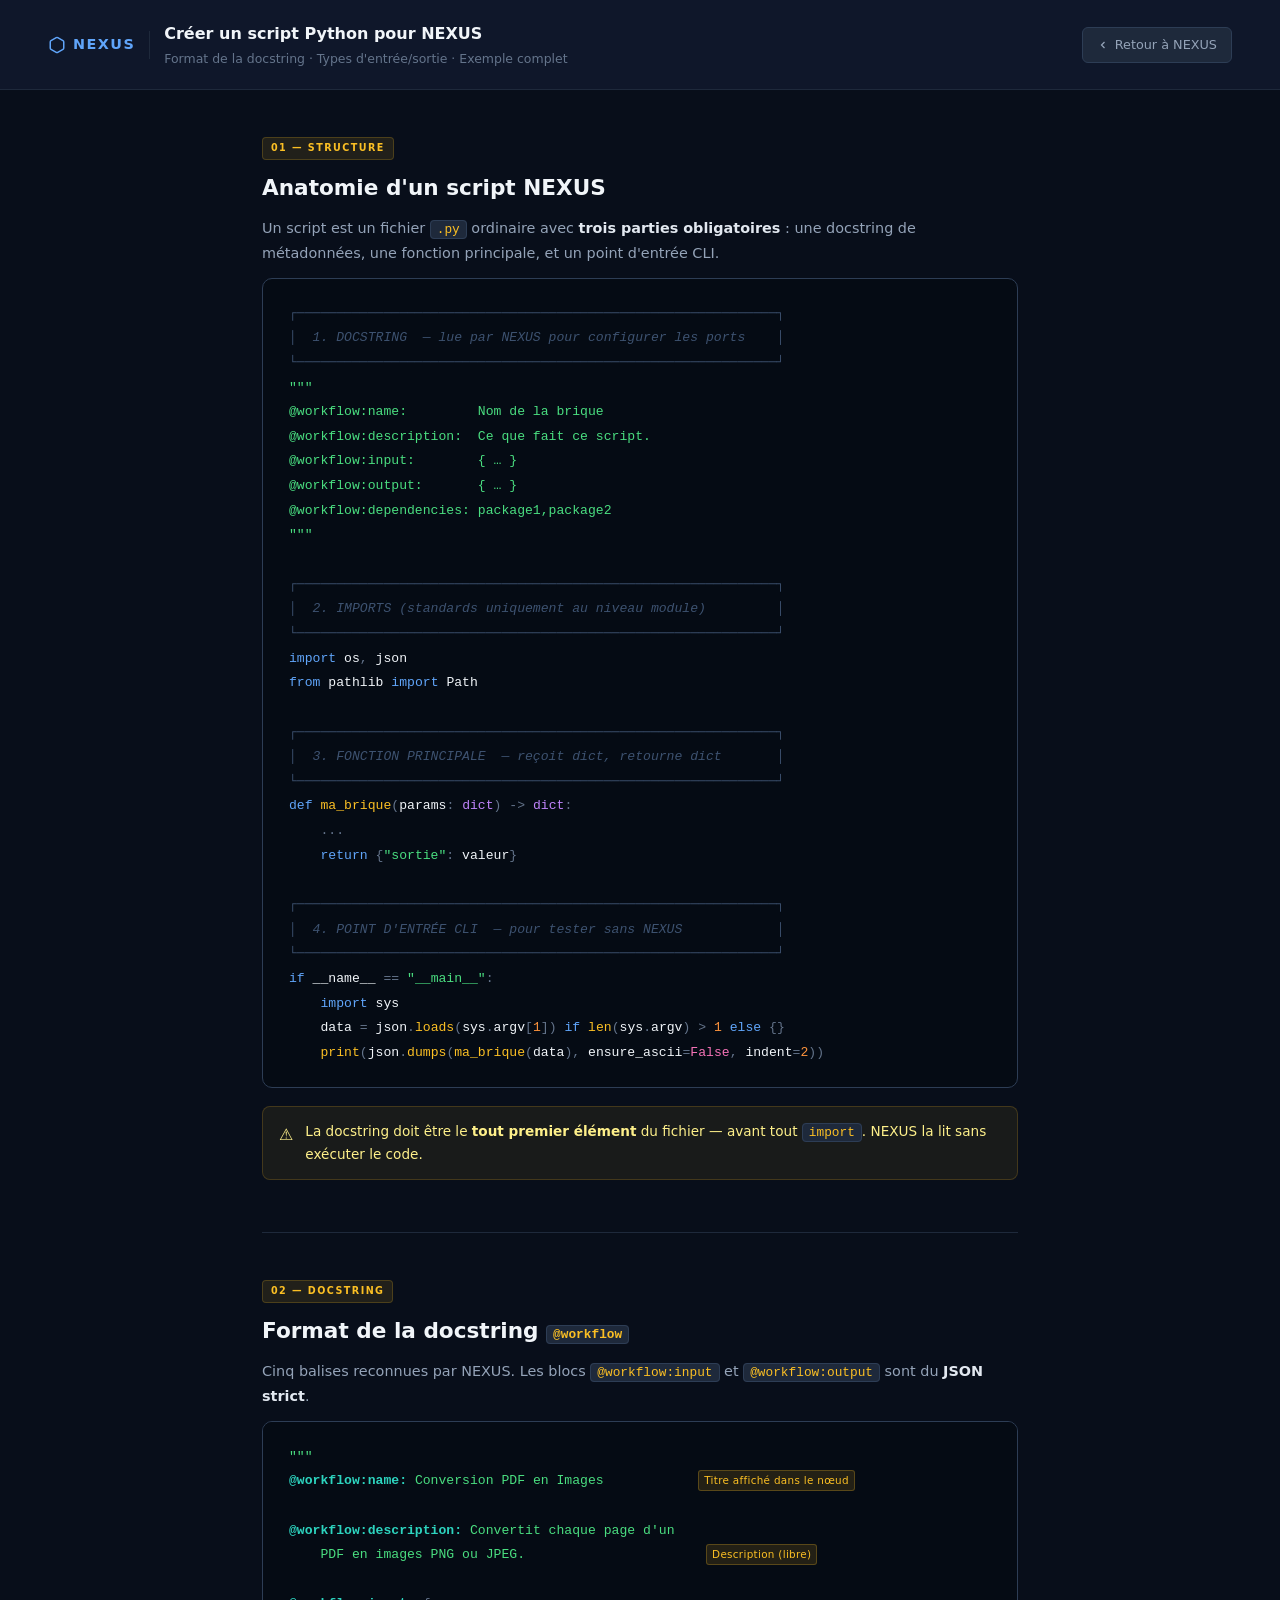
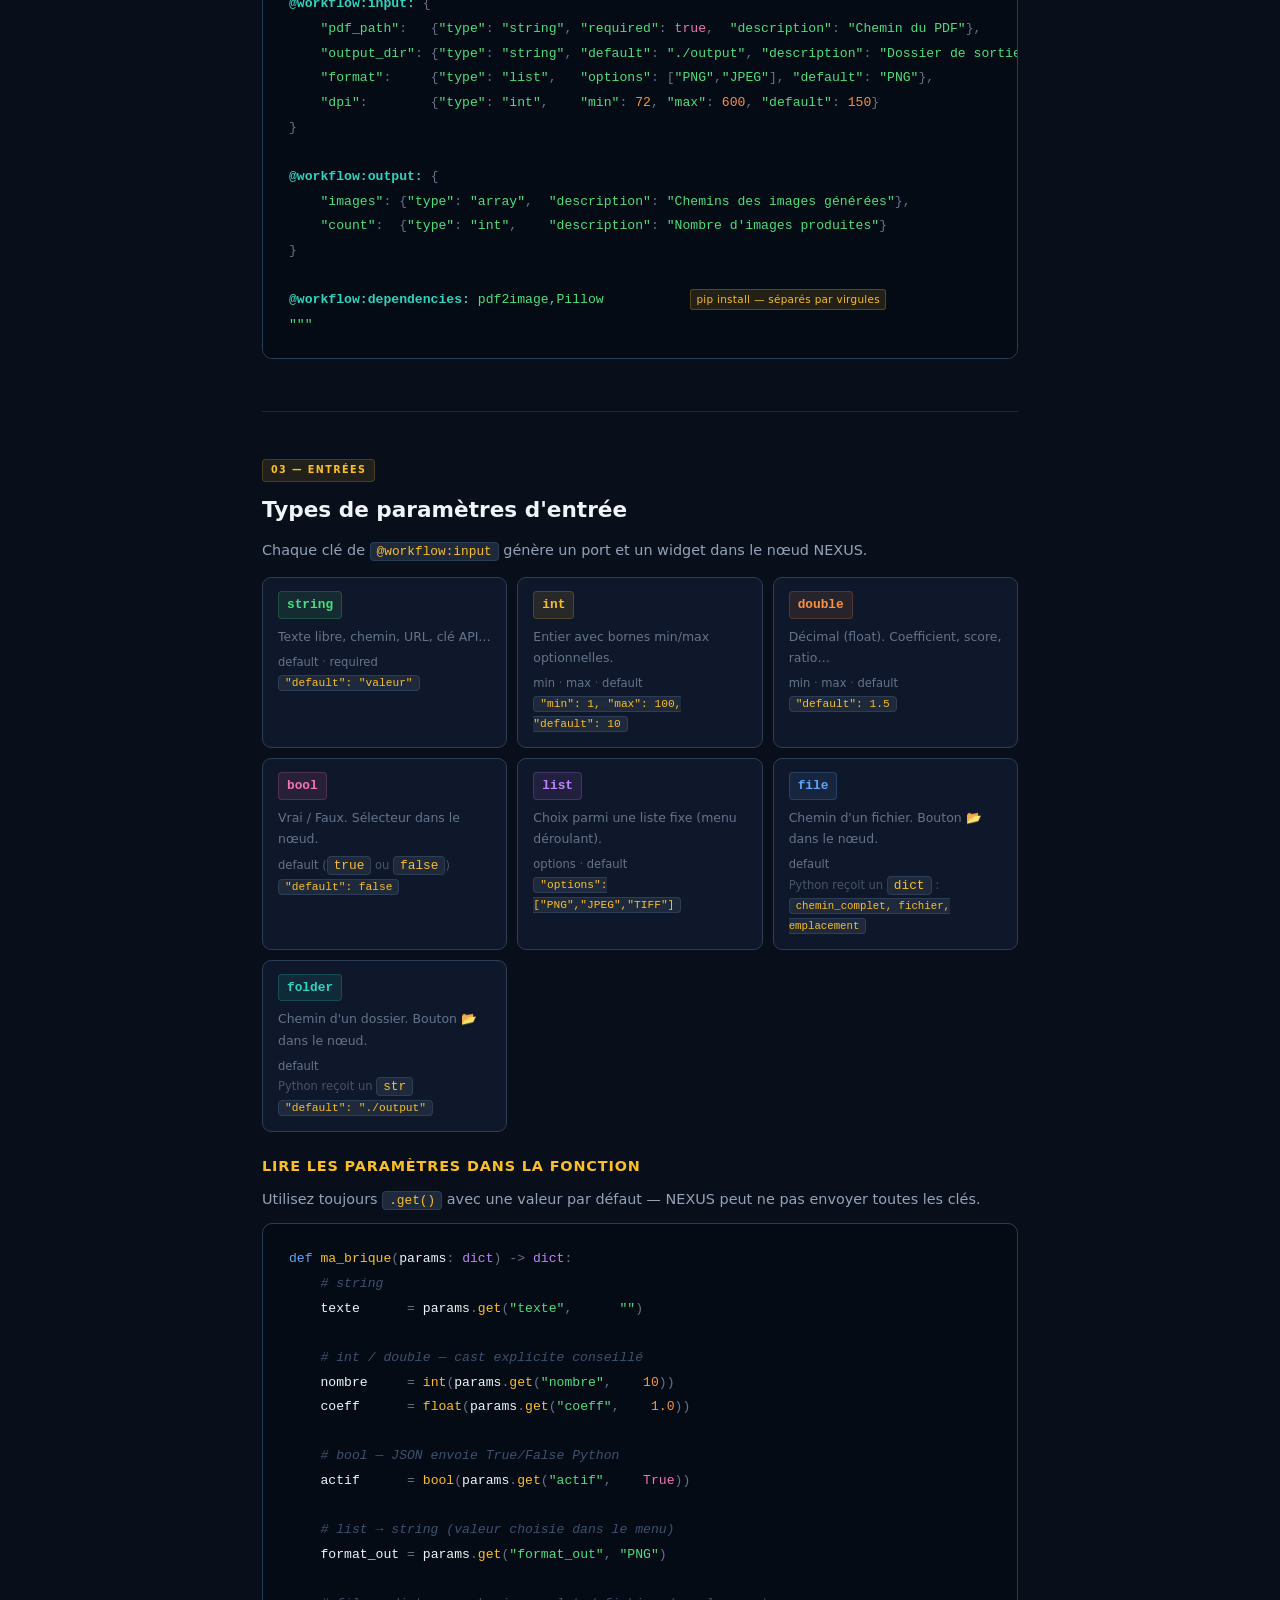
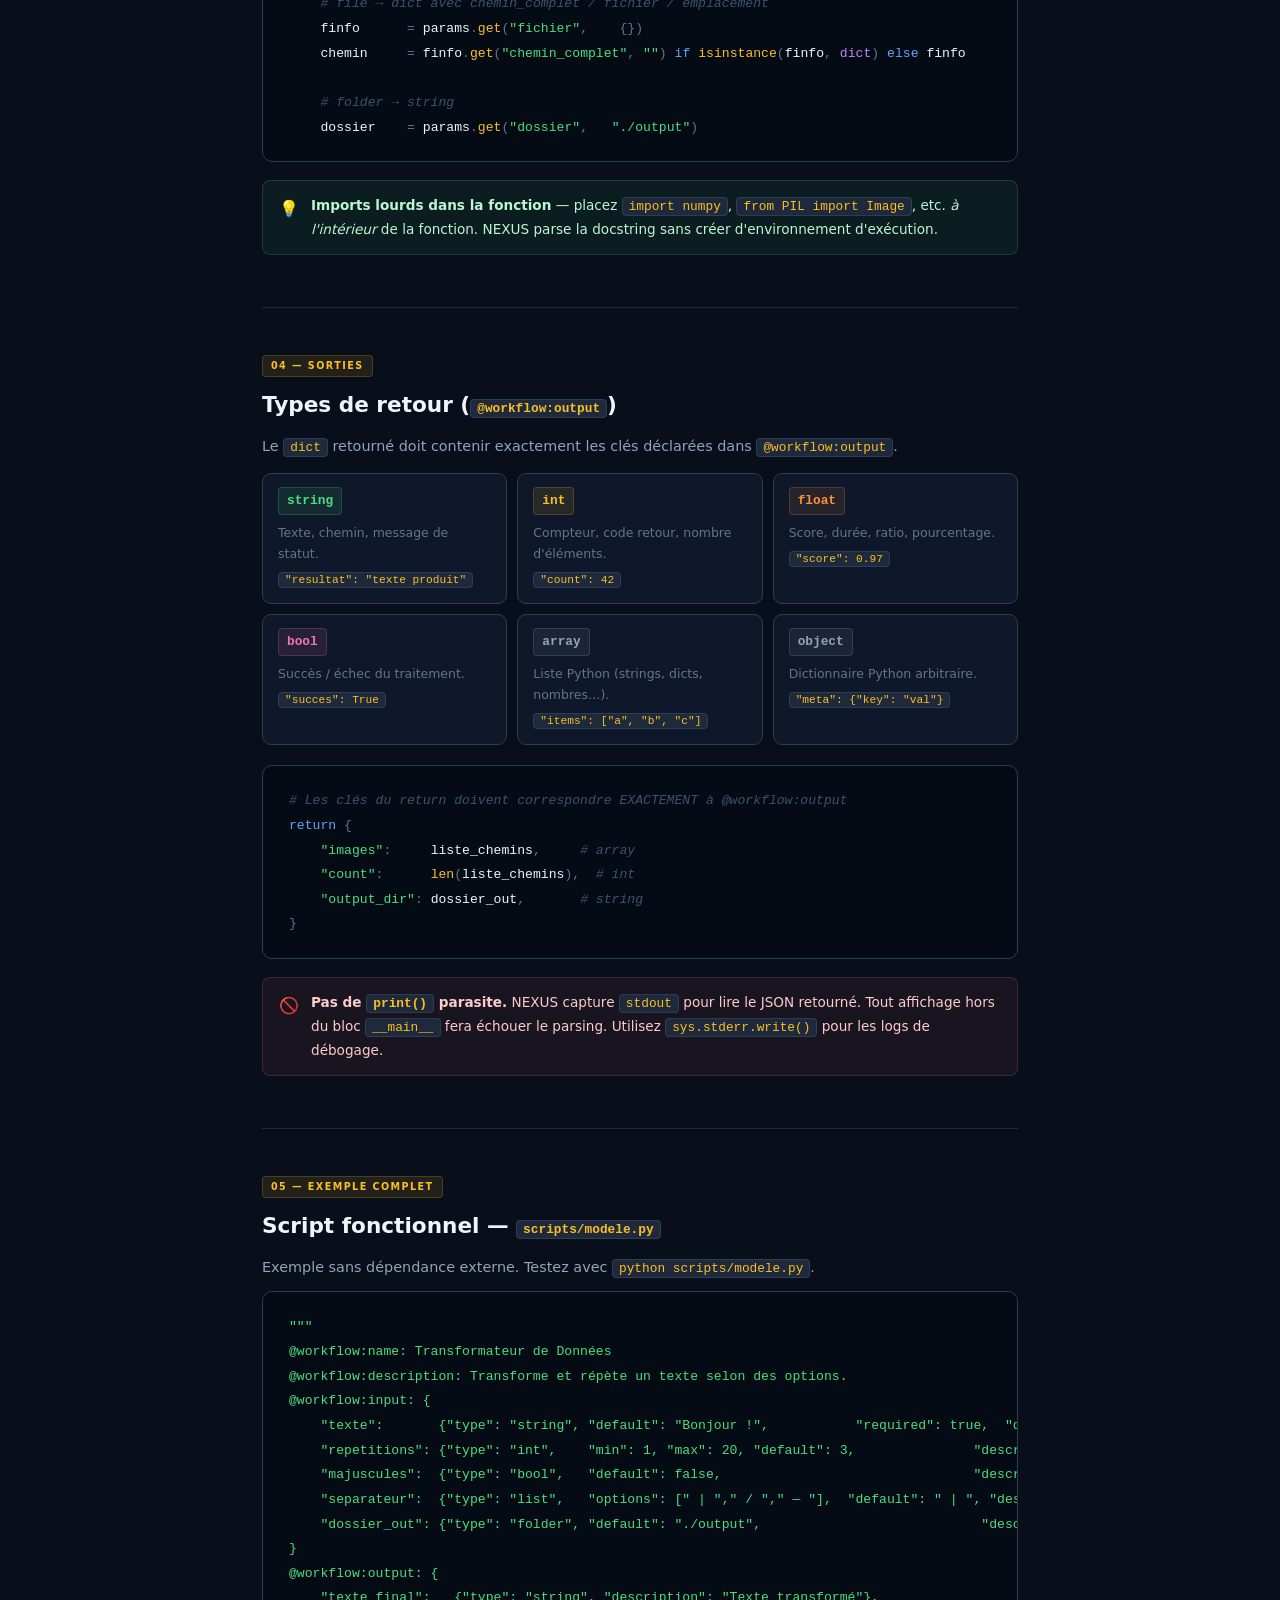
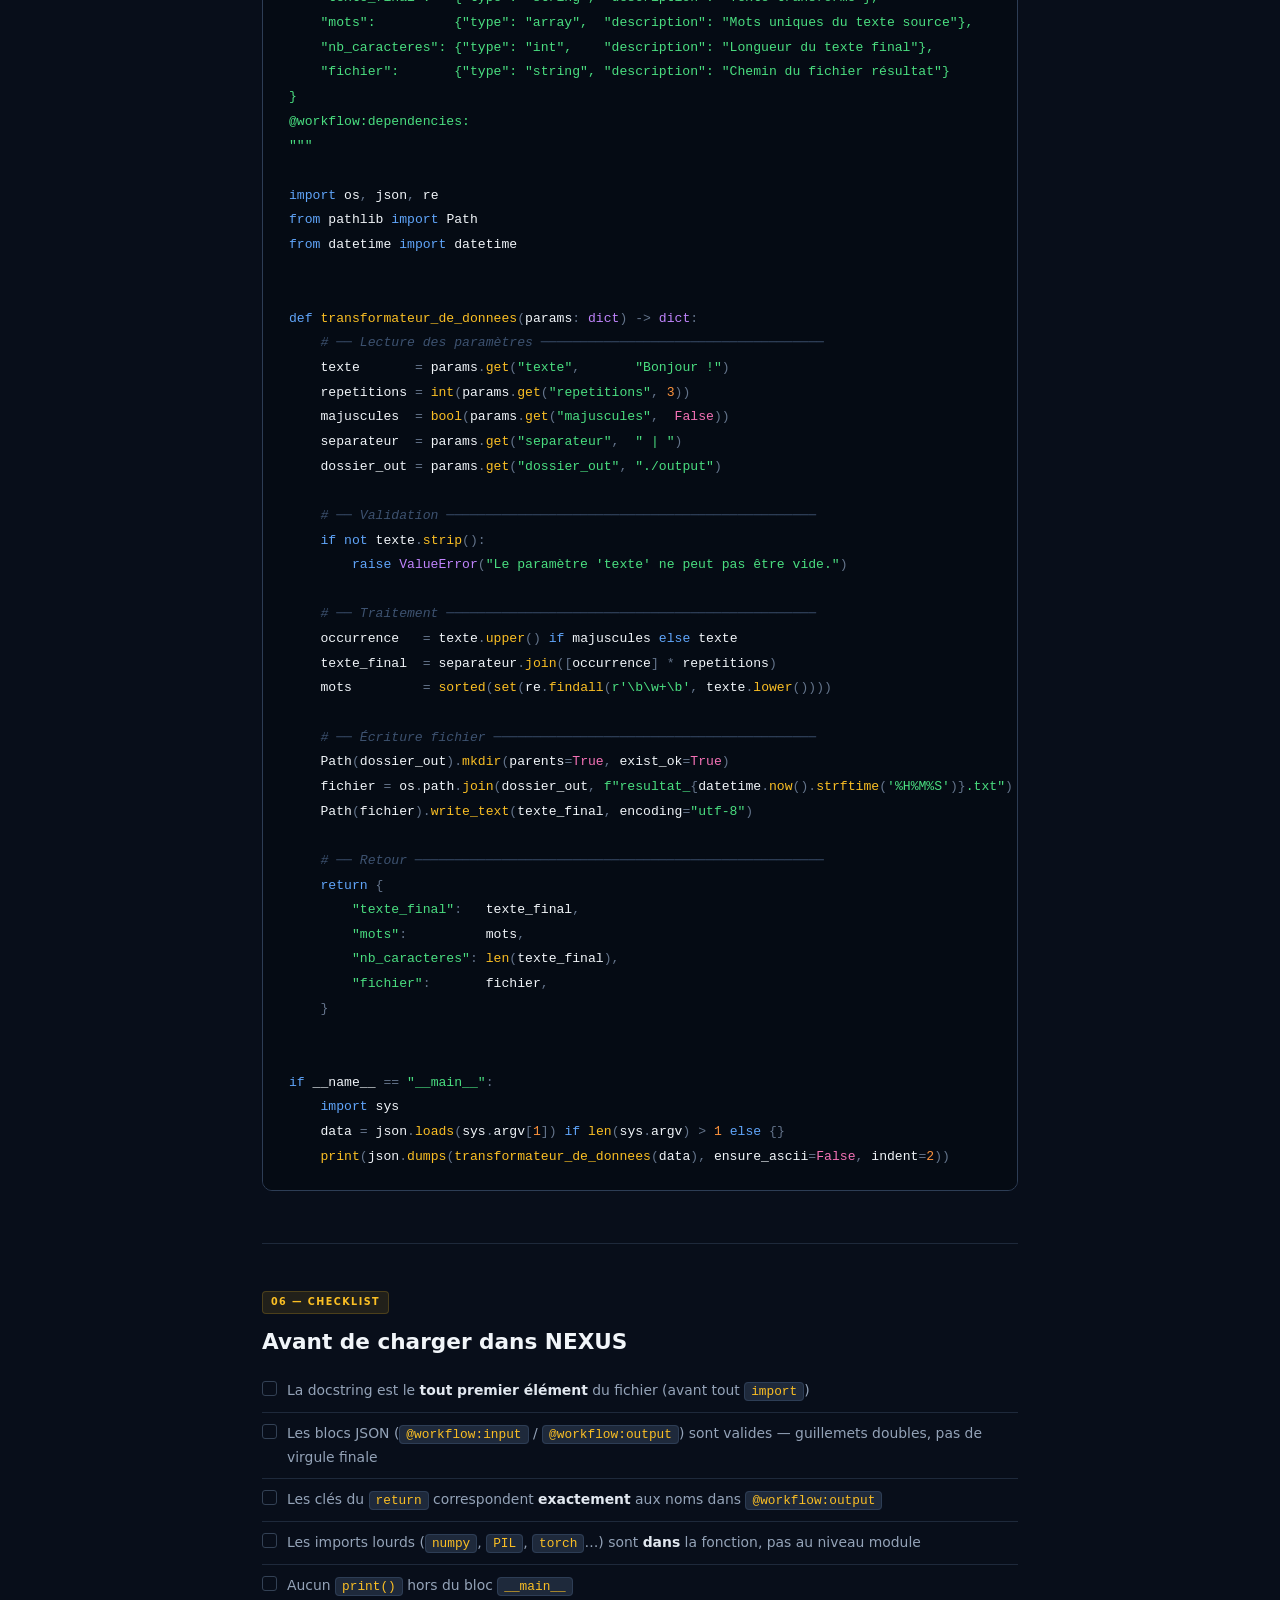
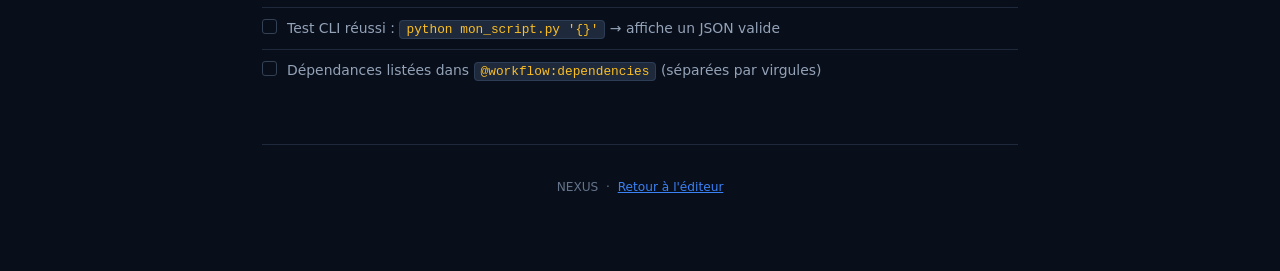
<file: modele.html>
<!DOCTYPE html>
<html lang="fr">
<head>
    <meta charset="UTF-8">
    <meta name="viewport" content="width=device-width, initial-scale=1.0">
    <title>NEXUS — Créer un script Python</title>
    <style>
        :root {
            --bg:       #080e1a;
            --surface:  #0f172a;
            --s2:       #1e293b;
            --s3:       #334155;
            --border:   #1e293b;
            --b2:       #2d3d55;
            --text:     #e2e8f0;
            --muted:    #64748b;
            --yellow:   #fbbf24;
            --green:    #4ade80;
            --blue:     #60a5fa;
            --pink:     #f472b6;
            --purple:   #c084fc;
            --orange:   #fb923c;
            --teal:     #2dd4bf;
            --red:      #f87171;
        }

        * { box-sizing: border-box; margin: 0; padding: 0; }

        body {
            background: var(--bg);
            color: var(--text);
            font-family: system-ui, -apple-system, 'Segoe UI', sans-serif;
            font-size: 14.5px;
            line-height: 1.7;
        }

        /* ── Page header ── */
        .page-header {
            background: var(--surface);
            border-bottom: 1px solid var(--border);
            padding: 20px 48px;
            display: flex;
            align-items: center;
            justify-content: space-between;
            gap: 16px;
        }
        .page-header-left { display: flex; align-items: center; gap: 14px; }
        .nexus-logo { display: flex; align-items: center; gap: 7px; font-weight: 800; font-size: .9rem; color: #60a5fa; letter-spacing: .1em; }
        .page-title { font-size: 1rem; font-weight: 700; color: #f1f5f9; }
        .page-sub   { font-size: .78rem; color: var(--muted); margin-top: 1px; }
        .btn-back {
            display: inline-flex; align-items: center; gap: 6px;
            padding: 6px 14px; border-radius: 6px;
            background: var(--s2); border: 1px solid var(--b2);
            color: #94a3b8; font-size: .8rem; text-decoration: none;
            transition: all .15s;
        }
        .btn-back:hover { color: white; border-color: var(--s3); background: var(--s3); text-decoration: none; }

        /* ── Layout ── */
        .wrapper { max-width: 820px; margin: 0 auto; padding: 44px 32px 80px; }

        /* ── Sections ── */
        .section { margin-bottom: 52px; }
        .section-label {
            display: inline-block;
            font-size: .6rem; font-weight: 800;
            text-transform: uppercase; letter-spacing: .15em;
            color: var(--yellow);
            background: rgba(251,191,36,.1);
            border: 1px solid rgba(251,191,36,.2);
            border-radius: 4px;
            padding: 2px 8px;
            margin-bottom: 10px;
        }
        h2 {
            font-size: 1.35rem; font-weight: 800;
            color: #f1f5f9; margin-bottom: 10px;
        }
        h3 {
            font-size: .9rem; font-weight: 700;
            color: var(--yellow); margin: 22px 0 8px;
            text-transform: uppercase; letter-spacing: .06em;
        }
        p { color: #94a3b8; margin-bottom: 10px; font-size: .9rem; }
        p strong { color: #e2e8f0; }

        /* ── Code blocks ── */
        pre {
            background: #050b14;
            border: 1px solid var(--b2);
            border-radius: 10px;
            padding: 22px 26px;
            overflow-x: auto;
            margin: 12px 0 18px;
            position: relative;
        }
        pre code {
            font-family: 'Consolas', 'Fira Code', 'JetBrains Mono', monospace;
            font-size: .82rem;
            line-height: 1.8;
            color: var(--text);
        }
        code {
            font-family: 'Consolas', 'Fira Code', monospace;
            font-size: .8rem;
            background: var(--s2);
            border: 1px solid var(--b2);
            border-radius: 4px;
            padding: 1px 6px;
            color: var(--yellow);
        }
        pre code { background: none; border: none; padding: 0; }

        /* Syntax */
        .c  { color: #3d5270; font-style: italic; }
        .s  { color: var(--green); }
        .k  { color: var(--blue); }
        .fn { color: var(--yellow); }
        .t  { color: var(--purple); }
        .n  { color: #f1f5f9; }
        .op { color: var(--muted); }
        .kw { color: var(--teal); font-weight: 600; }
        .vl { color: var(--orange); }
        .bk { color: var(--pink); }
        .cm { color: var(--muted); font-style: italic; }

        /* Annotation flottante dans le code */
        .ann {
            display: inline-block;
            background: rgba(251,191,36,.12);
            border: 1px solid rgba(251,191,36,.25);
            color: var(--yellow);
            font-size: .65rem; font-style: normal;
            border-radius: 3px; padding: 0 5px;
            margin-left: 8px;
            vertical-align: middle;
            font-family: system-ui, sans-serif;
            letter-spacing: .03em;
        }

        /* ── Type cards ── */
        .types-grid {
            display: grid;
            grid-template-columns: repeat(auto-fill, minmax(220px, 1fr));
            gap: 10px;
            margin: 14px 0 20px;
        }
        .type-card {
            background: var(--surface);
            border: 1px solid var(--b2);
            border-radius: 9px;
            padding: 13px 15px;
            transition: border-color .15s;
        }
        .type-card:hover { border-color: var(--s3); }
        .type-name {
            display: inline-block;
            font-family: monospace; font-size: .8rem; font-weight: 700;
            padding: 2px 8px; border-radius: 4px; margin-bottom: 7px;
        }
        .type-desc { font-size: .78rem; color: var(--muted); margin-bottom: 6px; }
        .type-props { font-size: .72rem; color: #475569; }
        .type-props span { color: #64748b; }

        .tn-str    { background: rgba(74,222,128,.1);  color: #4ade80; border: 1px solid rgba(74,222,128,.2); }
        .tn-int    { background: rgba(251,191,36,.1);  color: #fbbf24; border: 1px solid rgba(251,191,36,.2); }
        .tn-double { background: rgba(251,146,60,.1);  color: #fb923c; border: 1px solid rgba(251,146,60,.2); }
        .tn-bool   { background: rgba(244,114,182,.1); color: #f472b6; border: 1px solid rgba(244,114,182,.2); }
        .tn-list   { background: rgba(192,132,252,.1); color: #c084fc; border: 1px solid rgba(192,132,252,.2); }
        .tn-file   { background: rgba(96,165,250,.1);  color: #60a5fa; border: 1px solid rgba(96,165,250,.2); }
        .tn-folder { background: rgba(45,212,191,.1);  color: #2dd4bf; border: 1px solid rgba(45,212,191,.2); }
        .tn-array  { background: rgba(148,163,184,.1); color: #94a3b8; border: 1px solid rgba(148,163,184,.2); }
        .tn-object { background: rgba(148,163,184,.1); color: #94a3b8; border: 1px solid rgba(148,163,184,.2); }
        .tn-float  { background: rgba(251,146,60,.1);  color: #fb923c; border: 1px solid rgba(251,146,60,.2); }

        /* ── Callouts ── */
        .callout {
            display: flex; gap: 12px;
            padding: 13px 16px;
            border-radius: 8px;
            margin: 14px 0;
            font-size: .85rem;
        }
        .callout-icon { font-size: 1rem; flex-shrink: 0; margin-top: 1px; }
        .c-info  { background: rgba(96,165,250,.07);  border: 1px solid rgba(96,165,250,.18);  color: #bfdbfe; }
        .c-warn  { background: rgba(251,191,36,.07);  border: 1px solid rgba(251,191,36,.18);  color: #fef08a; }
        .c-tip   { background: rgba(74,222,128,.07);  border: 1px solid rgba(74,222,128,.18);  color: #bbf7d0; }
        .c-error { background: rgba(248,113,113,.07); border: 1px solid rgba(248,113,113,.18); color: #fecaca; }
        .callout strong { color: inherit; }

        /* ── Divider ── */
        .sep { border: none; border-top: 1px solid var(--border); margin: 44px 0; }

        /* ── Checklist ── */
        .check { display: flex; flex-direction: column; gap: 0; }
        .check-row {
            display: flex; align-items: flex-start; gap: 10px;
            padding: 9px 0; border-bottom: 1px solid var(--border);
            font-size: .87rem; color: #94a3b8;
        }
        .check-row:last-child { border: none; }
        .check-box {
            width: 15px; height: 15px; flex-shrink: 0; margin-top: 2px;
            border: 1.5px solid var(--s3); border-radius: 3px;
        }

        /* ── Footer ── */
        footer {
            text-align: center; color: var(--muted); font-size: .76rem;
            padding: 32px 0 0; border-top: 1px solid var(--border);
            margin-top: 20px;
        }
    </style>
</head>
<body>

<!-- Header -->
<div class="page-header">
    <div class="page-header-left">
        <div class="nexus-logo">
            <svg width="18" height="18" viewBox="0 0 24 24" fill="none" stroke="currentColor" stroke-width="2">
                <path d="M21 16V8a2 2 0 0 0-1-1.73l-7-4a2 2 0 0 0-2 0l-7 4A2 2 0 0 0 3 8v8a2 2 0 0 0 1 1.73l7 4a2 2 0 0 0 2 0l7-4A2 2 0 0 0 21 16z"></path>
            </svg>
            NEXUS
        </div>
        <div style="width:1px;height:28px;background:var(--border)"></div>
        <div>
            <div class="page-title">Créer un script Python pour NEXUS</div>
            <div class="page-sub">Format de la docstring · Types d'entrée/sortie · Exemple complet</div>
        </div>
    </div>
    <a href="index.html" class="btn-back">
        <svg width="12" height="12" viewBox="0 0 24 24" fill="none" stroke="currentColor" stroke-width="2.5"><polyline points="15 18 9 12 15 6"></polyline></svg>
        Retour à NEXUS
    </a>
</div>

<div class="wrapper">

    <!-- ── 1. Structure d'un script ── -->
    <div class="section">
        <div class="section-label">01 — Structure</div>
        <h2>Anatomie d'un script NEXUS</h2>
        <p>
            Un script est un fichier <code>.py</code> ordinaire avec <strong>trois parties obligatoires</strong> :
            une docstring de métadonnées, une fonction principale, et un point d'entrée CLI.
        </p>

<pre><code><span class="c">┌─────────────────────────────────────────────────────────────┐
│  1. DOCSTRING  — lue par NEXUS pour configurer les ports    │
└─────────────────────────────────────────────────────────────┘</span>
<span class="s">"""
@workflow:name:         Nom de la brique
@workflow:description:  Ce que fait ce script.
@workflow:input:        { … }
@workflow:output:       { … }
@workflow:dependencies: package1,package2
"""</span>

<span class="c">┌─────────────────────────────────────────────────────────────┐
│  2. IMPORTS (standards uniquement au niveau module)         │
└─────────────────────────────────────────────────────────────┘</span>
<span class="k">import</span> <span class="n">os</span><span class="op">,</span> <span class="n">json</span>
<span class="k">from</span> <span class="n">pathlib</span> <span class="k">import</span> <span class="n">Path</span>

<span class="c">┌─────────────────────────────────────────────────────────────┐
│  3. FONCTION PRINCIPALE  — reçoit dict, retourne dict       │
└─────────────────────────────────────────────────────────────┘</span>
<span class="k">def</span> <span class="fn">ma_brique</span><span class="op">(</span><span class="n">params</span><span class="op">:</span> <span class="t">dict</span><span class="op">)</span> <span class="op">-></span> <span class="t">dict</span><span class="op">:</span>
    <span class="op">...</span>
    <span class="k">return</span> <span class="op">{</span><span class="s">"sortie"</span><span class="op">:</span> <span class="n">valeur</span><span class="op">}</span>

<span class="c">┌─────────────────────────────────────────────────────────────┐
│  4. POINT D'ENTRÉE CLI  — pour tester sans NEXUS            │
└─────────────────────────────────────────────────────────────┘</span>
<span class="k">if</span> <span class="n">__name__</span> <span class="op">==</span> <span class="s">"__main__"</span><span class="op">:</span>
    <span class="k">import</span> <span class="n">sys</span>
    <span class="n">data</span> <span class="op">=</span> <span class="n">json</span><span class="op">.</span><span class="fn">loads</span><span class="op">(</span><span class="n">sys</span><span class="op">.</span><span class="n">argv</span><span class="op">[</span><span class="vl">1</span><span class="op">])</span> <span class="k">if</span> <span class="fn">len</span><span class="op">(</span><span class="n">sys</span><span class="op">.</span><span class="n">argv</span><span class="op">)</span> <span class="op">></span> <span class="vl">1</span> <span class="k">else</span> <span class="op">{}</span>
    <span class="fn">print</span><span class="op">(</span><span class="n">json</span><span class="op">.</span><span class="fn">dumps</span><span class="op">(</span><span class="fn">ma_brique</span><span class="op">(</span><span class="n">data</span><span class="op">),</span> <span class="n">ensure_ascii</span><span class="op">=</span><span class="bk">False</span><span class="op">,</span> <span class="n">indent</span><span class="op">=</span><span class="vl">2</span><span class="op">))</span></code></pre>

        <div class="callout c-warn">
            <div class="callout-icon">⚠️</div>
            <div>
                La docstring doit être le <strong>tout premier élément</strong> du fichier — avant tout <code>import</code>.
                NEXUS la lit sans exécuter le code.
            </div>
        </div>
    </div>

    <hr class="sep">

    <!-- ── 2. Docstring détaillée ── -->
    <div class="section">
        <div class="section-label">02 — Docstring</div>
        <h2>Format de la docstring <code>@workflow</code></h2>
        <p>Cinq balises reconnues par NEXUS. Les blocs <code>@workflow:input</code> et <code>@workflow:output</code> sont du <strong>JSON strict</strong>.</p>

<pre><code><span class="s">"""</span>
<span class="kw">@workflow:name:</span> <span class="s">Conversion PDF en Images</span>           <span class="ann">Titre affiché dans le nœud</span>

<span class="kw">@workflow:description:</span> <span class="s">Convertit chaque page d'un</span>
<span class="s">    PDF en images PNG ou JPEG.</span>                      <span class="ann">Description (libre)</span>

<span class="kw">@workflow:input:</span> <span class="op">{</span>
    <span class="s">"pdf_path"</span><span class="op">:</span>   <span class="op">{</span><span class="s">"type"</span><span class="op">:</span> <span class="s">"string"</span><span class="op">,</span> <span class="s">"required"</span><span class="op">:</span> <span class="bk">true</span><span class="op">,</span>  <span class="s">"description"</span><span class="op">:</span> <span class="s">"Chemin du PDF"</span><span class="op">},</span>
    <span class="s">"output_dir"</span><span class="op">:</span> <span class="op">{</span><span class="s">"type"</span><span class="op">:</span> <span class="s">"string"</span><span class="op">,</span> <span class="s">"default"</span><span class="op">:</span> <span class="s">"./output"</span><span class="op">,</span> <span class="s">"description"</span><span class="op">:</span> <span class="s">"Dossier de sortie"</span><span class="op">},</span>
    <span class="s">"format"</span><span class="op">:</span>     <span class="op">{</span><span class="s">"type"</span><span class="op">:</span> <span class="s">"list"</span><span class="op">,</span>   <span class="s">"options"</span><span class="op">: [</span><span class="s">"PNG"</span><span class="op">,</span><span class="s">"JPEG"</span><span class="op">],</span> <span class="s">"default"</span><span class="op">:</span> <span class="s">"PNG"</span><span class="op">},</span>
    <span class="s">"dpi"</span><span class="op">:</span>        <span class="op">{</span><span class="s">"type"</span><span class="op">:</span> <span class="s">"int"</span><span class="op">,</span>    <span class="s">"min"</span><span class="op">:</span> <span class="vl">72</span><span class="op">,</span> <span class="s">"max"</span><span class="op">:</span> <span class="vl">600</span><span class="op">,</span> <span class="s">"default"</span><span class="op">:</span> <span class="vl">150</span><span class="op">}</span>
<span class="op">}</span>

<span class="kw">@workflow:output:</span> <span class="op">{</span>
    <span class="s">"images"</span><span class="op">:</span> <span class="op">{</span><span class="s">"type"</span><span class="op">:</span> <span class="s">"array"</span><span class="op">,</span>  <span class="s">"description"</span><span class="op">:</span> <span class="s">"Chemins des images générées"</span><span class="op">},</span>
    <span class="s">"count"</span><span class="op">:</span>  <span class="op">{</span><span class="s">"type"</span><span class="op">:</span> <span class="s">"int"</span><span class="op">,</span>    <span class="s">"description"</span><span class="op">:</span> <span class="s">"Nombre d'images produites"</span><span class="op">}</span>
<span class="op">}</span>

<span class="kw">@workflow:dependencies:</span> <span class="s">pdf2image,Pillow</span>          <span class="ann">pip install — séparés par virgules</span>
<span class="s">"""</span></code></pre>
    </div>

    <hr class="sep">

    <!-- ── 3. Types d'entrée ── -->
    <div class="section">
        <div class="section-label">03 — Entrées</div>
        <h2>Types de paramètres d'entrée</h2>
        <p>Chaque clé de <code>@workflow:input</code> génère un port et un widget dans le nœud NEXUS.</p>

        <div class="types-grid">
            <div class="type-card">
                <div class="type-name tn-str">string</div>
                <div class="type-desc">Texte libre, chemin, URL, clé API…</div>
                <div class="type-props">
                    <span>default</span> · <span>required</span>
                    <br><code style="font-size:.7rem;">"default": "valeur"</code>
                </div>
            </div>
            <div class="type-card">
                <div class="type-name tn-int">int</div>
                <div class="type-desc">Entier avec bornes min/max optionnelles.</div>
                <div class="type-props">
                    <span>min</span> · <span>max</span> · <span>default</span>
                    <br><code style="font-size:.7rem;">"min": 1, "max": 100, "default": 10</code>
                </div>
            </div>
            <div class="type-card">
                <div class="type-name tn-double">double</div>
                <div class="type-desc">Décimal (float). Coefficient, score, ratio…</div>
                <div class="type-props">
                    <span>min</span> · <span>max</span> · <span>default</span>
                    <br><code style="font-size:.7rem;">"default": 1.5</code>
                </div>
            </div>
            <div class="type-card">
                <div class="type-name tn-bool">bool</div>
                <div class="type-desc">Vrai / Faux. Sélecteur dans le nœud.</div>
                <div class="type-props">
                    <span>default</span> (<code>true</code> ou <code>false</code>)
                    <br><code style="font-size:.7rem;">"default": false</code>
                </div>
            </div>
            <div class="type-card">
                <div class="type-name tn-list">list</div>
                <div class="type-desc">Choix parmi une liste fixe (menu déroulant).</div>
                <div class="type-props">
                    <span>options</span> · <span>default</span>
                    <br><code style="font-size:.7rem;">"options": ["PNG","JPEG","TIFF"]</code>
                </div>
            </div>
            <div class="type-card">
                <div class="type-name tn-file">file</div>
                <div class="type-desc">Chemin d'un fichier. Bouton 📂 dans le nœud.</div>
                <div class="type-props">
                    <span>default</span>
                    <br>Python reçoit un <code>dict</code> :<br>
                    <code style="font-size:.67rem;">chemin_complet, fichier, emplacement</code>
                </div>
            </div>
            <div class="type-card">
                <div class="type-name tn-folder">folder</div>
                <div class="type-desc">Chemin d'un dossier. Bouton 📂 dans le nœud.</div>
                <div class="type-props">
                    <span>default</span>
                    <br>Python reçoit un <code>str</code>
                    <br><code style="font-size:.7rem;">"default": "./output"</code>
                </div>
            </div>
        </div>

        <h3>Lire les paramètres dans la fonction</h3>
        <p>Utilisez toujours <code>.get()</code> avec une valeur par défaut — NEXUS peut ne pas envoyer toutes les clés.</p>

<pre><code><span class="k">def</span> <span class="fn">ma_brique</span><span class="op">(</span><span class="n">params</span><span class="op">:</span> <span class="t">dict</span><span class="op">)</span> <span class="op">-></span> <span class="t">dict</span><span class="op">:</span>
    <span class="c"># string</span>
    <span class="n">texte</span>      <span class="op">=</span> <span class="n">params</span><span class="op">.</span><span class="fn">get</span><span class="op">(</span><span class="s">"texte"</span><span class="op">,</span>      <span class="s">""</span><span class="op">)</span>

    <span class="c"># int / double — cast explicite conseillé</span>
    <span class="n">nombre</span>     <span class="op">=</span> <span class="fn">int</span><span class="op">(</span><span class="n">params</span><span class="op">.</span><span class="fn">get</span><span class="op">(</span><span class="s">"nombre"</span><span class="op">,</span>    <span class="vl">10</span><span class="op">))</span>
    <span class="n">coeff</span>      <span class="op">=</span> <span class="fn">float</span><span class="op">(</span><span class="n">params</span><span class="op">.</span><span class="fn">get</span><span class="op">(</span><span class="s">"coeff"</span><span class="op">,</span>    <span class="vl">1.0</span><span class="op">))</span>

    <span class="c"># bool — JSON envoie True/False Python</span>
    <span class="n">actif</span>      <span class="op">=</span> <span class="fn">bool</span><span class="op">(</span><span class="n">params</span><span class="op">.</span><span class="fn">get</span><span class="op">(</span><span class="s">"actif"</span><span class="op">,</span>    <span class="bk">True</span><span class="op">))</span>

    <span class="c"># list → string (valeur choisie dans le menu)</span>
    <span class="n">format_out</span> <span class="op">=</span> <span class="n">params</span><span class="op">.</span><span class="fn">get</span><span class="op">(</span><span class="s">"format_out"</span><span class="op">,</span> <span class="s">"PNG"</span><span class="op">)</span>

    <span class="c"># file → dict avec chemin_complet / fichier / emplacement</span>
    <span class="n">finfo</span>      <span class="op">=</span> <span class="n">params</span><span class="op">.</span><span class="fn">get</span><span class="op">(</span><span class="s">"fichier"</span><span class="op">,</span>    <span class="op">{})</span>
    <span class="n">chemin</span>     <span class="op">=</span> <span class="n">finfo</span><span class="op">.</span><span class="fn">get</span><span class="op">(</span><span class="s">"chemin_complet"</span><span class="op">,</span> <span class="s">""</span><span class="op">)</span> <span class="k">if</span> <span class="fn">isinstance</span><span class="op">(</span><span class="n">finfo</span><span class="op">,</span> <span class="t">dict</span><span class="op">)</span> <span class="k">else</span> <span class="n">finfo</span>

    <span class="c"># folder → string</span>
    <span class="n">dossier</span>    <span class="op">=</span> <span class="n">params</span><span class="op">.</span><span class="fn">get</span><span class="op">(</span><span class="s">"dossier"</span><span class="op">,</span>   <span class="s">"./output"</span><span class="op">)</span></code></pre>

        <div class="callout c-tip">
            <div class="callout-icon">💡</div>
            <div>
                <strong>Imports lourds dans la fonction</strong> — placez <code>import numpy</code>,
                <code>from PIL import Image</code>, etc. <em>à l'intérieur</em> de la fonction.
                NEXUS parse la docstring sans créer d'environnement d'exécution.
            </div>
        </div>
    </div>

    <hr class="sep">

    <!-- ── 4. Types de sortie ── -->
    <div class="section">
        <div class="section-label">04 — Sorties</div>
        <h2>Types de retour (<code>@workflow:output</code>)</h2>
        <p>Le <code>dict</code> retourné doit contenir exactement les clés déclarées dans <code>@workflow:output</code>.</p>

        <div class="types-grid">
            <div class="type-card">
                <div class="type-name tn-str">string</div>
                <div class="type-desc">Texte, chemin, message de statut.</div>
                <div class="type-props"><code style="font-size:.7rem;">"resultat": "texte produit"</code></div>
            </div>
            <div class="type-card">
                <div class="type-name tn-int">int</div>
                <div class="type-desc">Compteur, code retour, nombre d'éléments.</div>
                <div class="type-props"><code style="font-size:.7rem;">"count": 42</code></div>
            </div>
            <div class="type-card">
                <div class="type-name tn-float">float</div>
                <div class="type-desc">Score, durée, ratio, pourcentage.</div>
                <div class="type-props"><code style="font-size:.7rem;">"score": 0.97</code></div>
            </div>
            <div class="type-card">
                <div class="type-name tn-bool">bool</div>
                <div class="type-desc">Succès / échec du traitement.</div>
                <div class="type-props"><code style="font-size:.7rem;">"succes": True</code></div>
            </div>
            <div class="type-card">
                <div class="type-name tn-array">array</div>
                <div class="type-desc">Liste Python (strings, dicts, nombres…).</div>
                <div class="type-props"><code style="font-size:.7rem;">"items": ["a", "b", "c"]</code></div>
            </div>
            <div class="type-card">
                <div class="type-name tn-object">object</div>
                <div class="type-desc">Dictionnaire Python arbitraire.</div>
                <div class="type-props"><code style="font-size:.7rem;">"meta": {"key": "val"}</code></div>
            </div>
        </div>

<pre><code><span class="c"># Les clés du return doivent correspondre EXACTEMENT à @workflow:output</span>
<span class="k">return</span> <span class="op">{</span>
    <span class="s">"images"</span><span class="op">:</span>     <span class="n">liste_chemins</span><span class="op">,</span>     <span class="c"># array</span>
    <span class="s">"count"</span><span class="op">:</span>      <span class="fn">len</span><span class="op">(</span><span class="n">liste_chemins</span><span class="op">),</span>  <span class="c"># int</span>
    <span class="s">"output_dir"</span><span class="op">:</span> <span class="n">dossier_out</span><span class="op">,</span>       <span class="c"># string</span>
<span class="op">}</span></code></pre>

        <div class="callout c-error">
            <div class="callout-icon">🚫</div>
            <div>
                <strong>Pas de <code>print()</code> parasite.</strong>
                NEXUS capture <code>stdout</code> pour lire le JSON retourné.
                Tout affichage hors du bloc <code>__main__</code> fera échouer le parsing.
                Utilisez <code>sys.stderr.write()</code> pour les logs de débogage.
            </div>
        </div>
    </div>

    <hr class="sep">

    <!-- ── 5. Exemple complet ── -->
    <div class="section">
        <div class="section-label">05 — Exemple complet</div>
        <h2>Script fonctionnel — <code>scripts/modele.py</code></h2>
        <p>Exemple sans dépendance externe. Testez avec <code>python scripts/modele.py</code>.</p>

<pre><code><span class="s">"""
@workflow:name: Transformateur de Données
@workflow:description: Transforme et répète un texte selon des options.
@workflow:input: {
    "texte":       {"type": "string", "default": "Bonjour !",           "required": true,  "description": "Texte source"},
    "repetitions": {"type": "int",    "min": 1, "max": 20, "default": 3,               "description": "Nombre de répétitions"},
    "majuscules":  {"type": "bool",   "default": false,                                "description": "Mettre en majuscules"},
    "separateur":  {"type": "list",   "options": [" | "," / "," — "],  "default": " | ", "description": "Séparateur"},
    "dossier_out": {"type": "folder", "default": "./output",                            "description": "Dossier de sortie"}
}
@workflow:output: {
    "texte_final":   {"type": "string", "description": "Texte transformé"},
    "mots":          {"type": "array",  "description": "Mots uniques du texte source"},
    "nb_caracteres": {"type": "int",    "description": "Longueur du texte final"},
    "fichier":       {"type": "string", "description": "Chemin du fichier résultat"}
}
@workflow:dependencies:
"""</span>

<span class="k">import</span> <span class="n">os</span><span class="op">,</span> <span class="n">json</span><span class="op">,</span> <span class="n">re</span>
<span class="k">from</span> <span class="n">pathlib</span> <span class="k">import</span> <span class="n">Path</span>
<span class="k">from</span> <span class="n">datetime</span> <span class="k">import</span> <span class="n">datetime</span>


<span class="k">def</span> <span class="fn">transformateur_de_donnees</span><span class="op">(</span><span class="n">params</span><span class="op">:</span> <span class="t">dict</span><span class="op">)</span> <span class="op">-></span> <span class="t">dict</span><span class="op">:</span>
    <span class="c"># ── Lecture des paramètres ────────────────────────────────────</span>
    <span class="n">texte</span>       <span class="op">=</span> <span class="n">params</span><span class="op">.</span><span class="fn">get</span><span class="op">(</span><span class="s">"texte"</span><span class="op">,</span>       <span class="s">"Bonjour !"</span><span class="op">)</span>
    <span class="n">repetitions</span> <span class="op">=</span> <span class="fn">int</span><span class="op">(</span><span class="n">params</span><span class="op">.</span><span class="fn">get</span><span class="op">(</span><span class="s">"repetitions"</span><span class="op">,</span> <span class="vl">3</span><span class="op">))</span>
    <span class="n">majuscules</span>  <span class="op">=</span> <span class="fn">bool</span><span class="op">(</span><span class="n">params</span><span class="op">.</span><span class="fn">get</span><span class="op">(</span><span class="s">"majuscules"</span><span class="op">,</span>  <span class="bk">False</span><span class="op">))</span>
    <span class="n">separateur</span>  <span class="op">=</span> <span class="n">params</span><span class="op">.</span><span class="fn">get</span><span class="op">(</span><span class="s">"separateur"</span><span class="op">,</span>  <span class="s">" | "</span><span class="op">)</span>
    <span class="n">dossier_out</span> <span class="op">=</span> <span class="n">params</span><span class="op">.</span><span class="fn">get</span><span class="op">(</span><span class="s">"dossier_out"</span><span class="op">,</span> <span class="s">"./output"</span><span class="op">)</span>

    <span class="c"># ── Validation ───────────────────────────────────────────────</span>
    <span class="k">if not</span> <span class="n">texte</span><span class="op">.</span><span class="fn">strip</span><span class="op">():</span>
        <span class="k">raise</span> <span class="t">ValueError</span><span class="op">(</span><span class="s">"Le paramètre 'texte' ne peut pas être vide."</span><span class="op">)</span>

    <span class="c"># ── Traitement ───────────────────────────────────────────────</span>
    <span class="n">occurrence</span>   <span class="op">=</span> <span class="n">texte</span><span class="op">.</span><span class="fn">upper</span><span class="op">()</span> <span class="k">if</span> <span class="n">majuscules</span> <span class="k">else</span> <span class="n">texte</span>
    <span class="n">texte_final</span>  <span class="op">=</span> <span class="n">separateur</span><span class="op">.</span><span class="fn">join</span><span class="op">([</span><span class="n">occurrence</span><span class="op">]</span> <span class="op">*</span> <span class="n">repetitions</span><span class="op">)</span>
    <span class="n">mots</span>         <span class="op">=</span> <span class="fn">sorted</span><span class="op">(</span><span class="fn">set</span><span class="op">(</span><span class="n">re</span><span class="op">.</span><span class="fn">findall</span><span class="op">(</span><span class="s">r'\b\w+\b'</span><span class="op">,</span> <span class="n">texte</span><span class="op">.</span><span class="fn">lower</span><span class="op">())))</span>

    <span class="c"># ── Écriture fichier ─────────────────────────────────────────</span>
    <span class="n">Path</span><span class="op">(</span><span class="n">dossier_out</span><span class="op">).</span><span class="fn">mkdir</span><span class="op">(</span><span class="n">parents</span><span class="op">=</span><span class="bk">True</span><span class="op">,</span> <span class="n">exist_ok</span><span class="op">=</span><span class="bk">True</span><span class="op">)</span>
    <span class="n">fichier</span> <span class="op">=</span> <span class="n">os</span><span class="op">.</span><span class="n">path</span><span class="op">.</span><span class="fn">join</span><span class="op">(</span><span class="n">dossier_out</span><span class="op">,</span> <span class="s">f"resultat_<span class="op">{</span><span class="n">datetime</span><span class="op">.</span><span class="fn">now</span><span class="op">().</span><span class="fn">strftime</span><span class="op">(</span><span class="s">'%H%M%S'</span><span class="op">)</span><span class="op">}</span>.txt"</span><span class="op">)</span>
    <span class="n">Path</span><span class="op">(</span><span class="n">fichier</span><span class="op">).</span><span class="fn">write_text</span><span class="op">(</span><span class="n">texte_final</span><span class="op">,</span> <span class="n">encoding</span><span class="op">=</span><span class="s">"utf-8"</span><span class="op">)</span>

    <span class="c"># ── Retour ────────────────────────────────────────────────────</span>
    <span class="k">return</span> <span class="op">{</span>
        <span class="s">"texte_final"</span><span class="op">:</span>   <span class="n">texte_final</span><span class="op">,</span>
        <span class="s">"mots"</span><span class="op">:</span>          <span class="n">mots</span><span class="op">,</span>
        <span class="s">"nb_caracteres"</span><span class="op">:</span> <span class="fn">len</span><span class="op">(</span><span class="n">texte_final</span><span class="op">),</span>
        <span class="s">"fichier"</span><span class="op">:</span>       <span class="n">fichier</span><span class="op">,</span>
    <span class="op">}</span>


<span class="k">if</span> <span class="n">__name__</span> <span class="op">==</span> <span class="s">"__main__"</span><span class="op">:</span>
    <span class="k">import</span> <span class="n">sys</span>
    <span class="n">data</span> <span class="op">=</span> <span class="n">json</span><span class="op">.</span><span class="fn">loads</span><span class="op">(</span><span class="n">sys</span><span class="op">.</span><span class="n">argv</span><span class="op">[</span><span class="vl">1</span><span class="op">])</span> <span class="k">if</span> <span class="fn">len</span><span class="op">(</span><span class="n">sys</span><span class="op">.</span><span class="n">argv</span><span class="op">)</span> <span class="op">></span> <span class="vl">1</span> <span class="k">else</span> <span class="op">{}</span>
    <span class="fn">print</span><span class="op">(</span><span class="n">json</span><span class="op">.</span><span class="fn">dumps</span><span class="op">(</span><span class="fn">transformateur_de_donnees</span><span class="op">(</span><span class="n">data</span><span class="op">),</span> <span class="n">ensure_ascii</span><span class="op">=</span><span class="bk">False</span><span class="op">,</span> <span class="n">indent</span><span class="op">=</span><span class="vl">2</span><span class="op">))</span></code></pre>
    </div>

    <hr class="sep">

    <!-- ── 6. Checklist ── -->
    <div class="section">
        <div class="section-label">06 — Checklist</div>
        <h2>Avant de charger dans NEXUS</h2>
        <div class="check">
            <div class="check-row"><div class="check-box"></div><span>La docstring est le <strong style="color:#e2e8f0">tout premier élément</strong> du fichier (avant tout <code>import</code>)</span></div>
            <div class="check-row"><div class="check-box"></div><span>Les blocs JSON (<code>@workflow:input</code> / <code>@workflow:output</code>) sont valides — guillemets doubles, pas de virgule finale</span></div>
            <div class="check-row"><div class="check-box"></div><span>Les clés du <code>return</code> correspondent <strong style="color:#e2e8f0">exactement</strong> aux noms dans <code>@workflow:output</code></span></div>
            <div class="check-row"><div class="check-box"></div><span>Les imports lourds (<code>numpy</code>, <code>PIL</code>, <code>torch</code>…) sont <strong style="color:#e2e8f0">dans</strong> la fonction, pas au niveau module</span></div>
            <div class="check-row"><div class="check-box"></div><span>Aucun <code>print()</code> hors du bloc <code>__main__</code></span></div>
            <div class="check-row"><div class="check-box"></div><span>Test CLI réussi : <code>python mon_script.py '{}'</code> → affiche un JSON valide</span></div>
            <div class="check-row"><div class="check-box"></div><span>Dépendances listées dans <code>@workflow:dependencies</code> (séparées par virgules)</span></div>
        </div>
    </div>

    <footer>
        NEXUS &nbsp;·&nbsp; <a href="index.html" style="color:#3b82f6;">Retour à l'éditeur</a>
    </footer>

</div>
</body>
</html>
</file>
